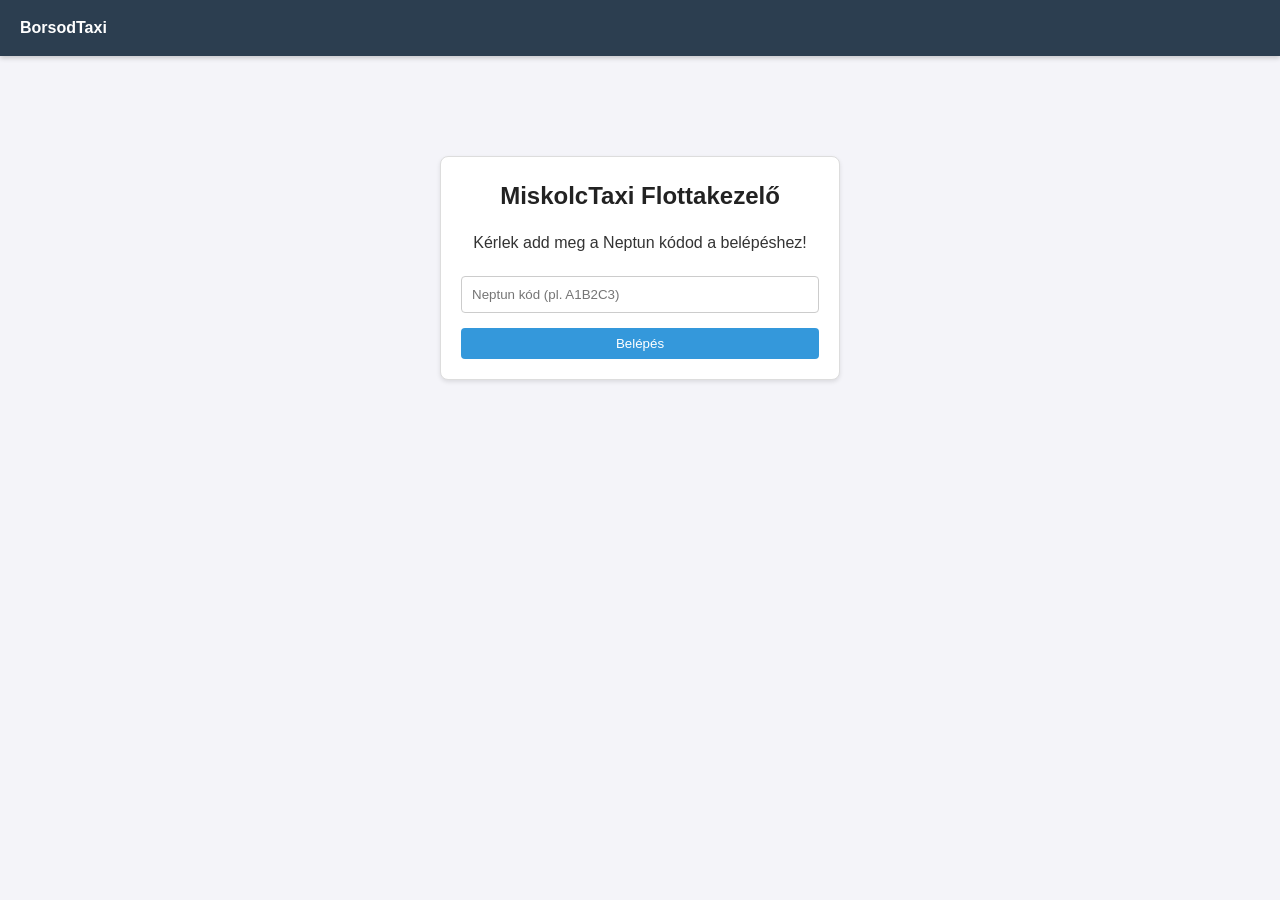
<file: Beadandó_feladat/index.html>
<!DOCTYPE html>
<html lang="hu">
<head>
    <meta charset="UTF-8">
    <title>MiskolcTaxi - Belépés</title>
    <link rel="stylesheet" href="style.css">
</head>
<body>
    <div class="container">
        <div class="card" style="max-width: 400px; margin: 50px auto; text-align: center;">
            <h2>MiskolcTaxi Flottakezelő</h2>
            <p style="margin-bottom: 20px;">Kérlek add meg a Neptun kódod a belépéshez!</p>
            <div class="form-group">
                <input type="text" id="neptun-input" placeholder="Neptun kód (pl. A1B2C3)" maxlength="6">
            </div>
            <button id="login-btn" class="btn" style="width: 100%;">Belépés</button>
        </div>
    </div>

    <script src="app.js"></script>
    <script>
        if(getNeptun()) window.location.href = "autok.html";

        // Belépés gomb eseménykezelője
        document.getElementById("login-btn").addEventListener("click", function() {
            const code = document.getElementById('neptun-input').value.trim();
            if (!code || code.length < 6) {
                alert('Érvénytelen Neptun kód! (Legalább 6 karakternek kell lennie)');
                return;
            }
            setNeptun(code);
            window.location.href = 'autok.html';
        }); 
    </script>
</body>
</html>
</file>
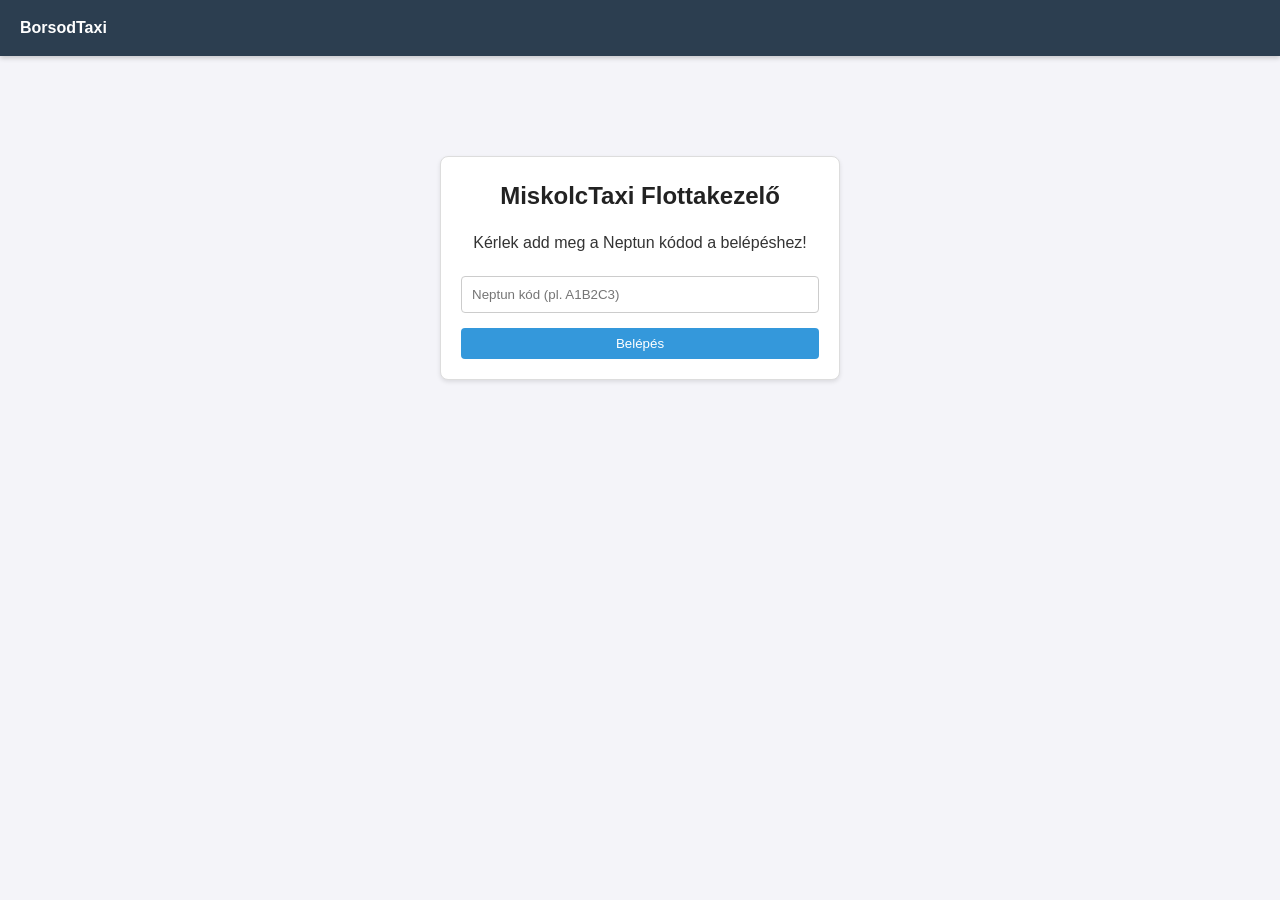
<file: Beadandó_feladat/auto.html>
<!DOCTYPE html>
<html lang="hu">
<head>
    <meta charset="UTF-8">
    <title>MiskolcTaxi - Autó Részletei</title>
    <link rel="stylesheet" href="style.css">
</head>
<body>
    <div class="container">
        <div id="car-detail" class="card">
            <h2 id="car-title">Betöltés...</h2>
            <div id="car-info"></div>
            <div style="margin-top: 20px;">
                <a id="edit-link" href="#" class="btn">Szerkesztés</a>
                <button id="delete-btn" class="btn btn-danger">Törlés</button>
            </div>
        </div>
    </div>

    <script src="app.js"></script>
    <script>
        const neptun = getNeptun();
        if (!neptun) window.location.href = 'index.html';

        
        const urlParams = new URLSearchParams(window.location.search);
        const id = urlParams.get('id');

        if (!id) window.location.href = 'autok.html';

        // Betöltjük az autó adatait az oldalra
        getCarDetails(neptun, id).then(car => {
            document.getElementById('car-title').textContent = `${car.brand} ${car.model} (#${car.id})`;
            
            document.getElementById('car-info').innerHTML = `
                <p><strong>Tulajdonos:</strong> ${car.owner}</p>
                <p><strong>Üzembe helyezés:</strong> ${car.dayOfCommission}</p>
                <p><strong>Elektromos:</strong> ${car.electric ? 'Igen' : 'Nem'}</p>
                <p><strong>Fogyasztás:</strong> ${car.electric ? '0' : car.fuelUse} L/100km</p>
            `;

            // Szerkesztés és törlés gombjai
            document.getElementById('edit-link').href = `szerk-auto.html?id=${car.id}`;
            
            document.getElementById('delete-btn').addEventListener('click', () => {
                if(confirm('Biztosan törölni szeretnéd ezt az autót?')) {
                    deleteCar(neptun, id).then(() => {
                        alert('Sikeres törlés!');
                        window.location.href = 'autok.html';
                    }).catch(err => alert('Hiba a törlés során!'));
                }
            });
        }).catch(err => {
            alert('Hiba történt az adatok betöltésekor!');
            window.location.href = 'autok.html';
        });
    </script>
</body>
</html>
</file>
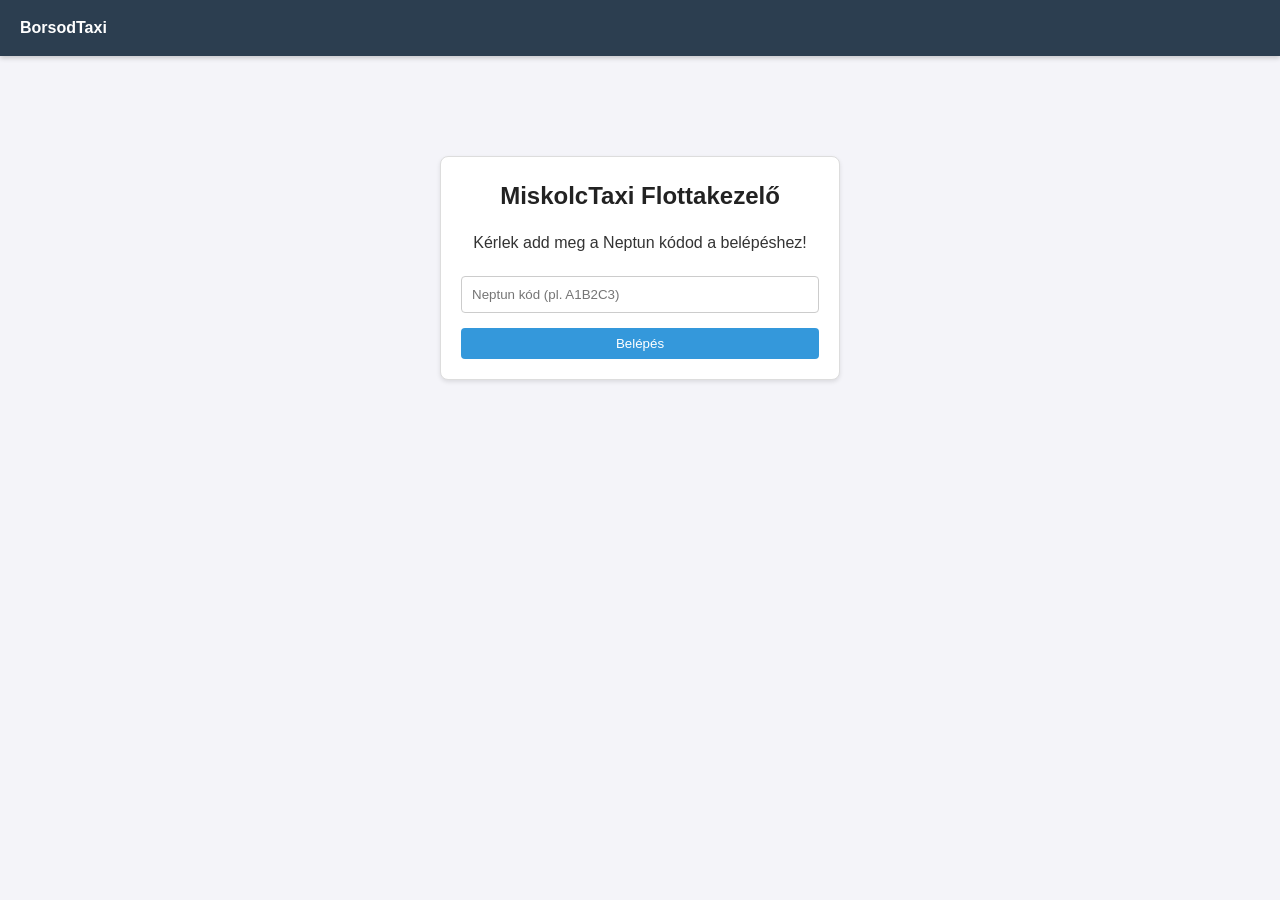
<file: Beadandó_feladat/autok.html>
<!DOCTYPE html>
<html lang="hu">
<head>
    <meta charset="UTF-8">
    <title>MiskolcTaxi - Autók Listája</title>
    <link rel="stylesheet" href="style.css">
</head>
<body>
    <div class="container">
        <h2>Meglévő járművek</h2>
        <div id="cars-list"></div>
    </div>

    <script src="app.js"></script>
    <script>
        const neptun = getNeptun();
        if (!neptun) window.location.href = 'index.html';

        //az oldal autónak leírása, márka, km, stb
        getCars(neptun).then(cars => {
            const list = document.getElementById('cars-list');
            list.innerHTML = ''; 

            cars.forEach(car => {
                const card = document.createElement('div');
                card.className = 'card';
                
                const title = document.createElement('h3');
                title.textContent = `${car.brand} ${car.model}`;
                card.appendChild(title);

                const owner = document.createElement('p');
                owner.innerHTML = `<strong>Tulajdonos:</strong> ${car.owner}`;
                card.appendChild(owner);

                const btnContainer = document.createElement('div');
                btnContainer.style.marginTop = '15px';

                const detailsBtn = document.createElement('a');
                detailsBtn.href = `auto.html?id=${car.id}`;
                detailsBtn.className = 'btn';
                detailsBtn.textContent = 'Részletek';
                btnContainer.appendChild(detailsBtn);

                card.appendChild(btnContainer);
                list.appendChild(card);
            });
        }).catch(err => {
            alert('Hiba történt az autók betöltésekor váratlan szerverhiba miatt!');
        });
    </script>
</body>
</html>
</file>
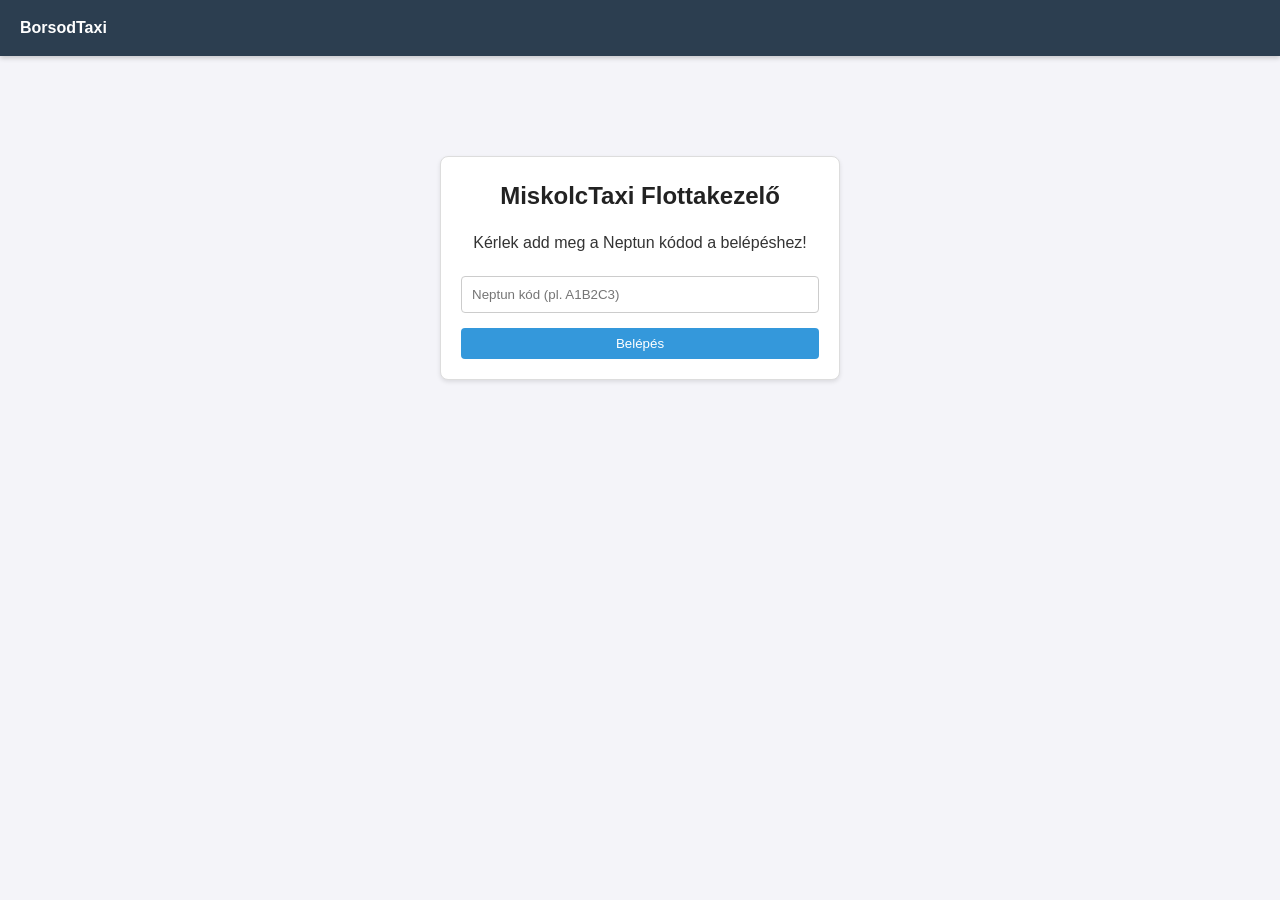
<file: Beadandó_feladat/szerk-auto.html>
<!DOCTYPE html>
<html lang="hu">
<head>
    <meta charset="UTF-8">
    <title>BorsodTaxi - Szerkesztés</title>
    <link rel="stylesheet" href="style.css">
</head>
<body>
    <div class="container">
        <div class="card">
            <h2>Autó szerkesztése</h2>
            <form id="car-form">
                <div class="form-group">
                    <label>Márka</label>
                    <select id="brand"></select>
                </div>
                <div class="form-group">
                    <label>Modell</label>
                    <input type="text" id="model" required>
                </div>
                <div class="form-group">
                    <label>Tulajdonos</label>
                    <input type="text" id="owner" required>
                </div>
                <div class="form-group">
                    <label>Üzembe helyezés</label>
                    <input type="date" id="dayOfCommission" required>
                </div>
                <div class="form-group">
                    <label>Elektromos?</label>
                    <input type="checkbox" id="electric">
                </div>
                <div class="form-group">
                    <label>Fogyasztás (L/100km)</label>
                    <input type="number" id="fuelUse" step="0.1" min="0">
                </div>
                <a id="cancel-btn" href="autok.html" class="btn btn-danger">Mégse</a>
                <button type="submit" class="btn">Módosítás</button>
            </form>
        </div>
    </div>

    <script src="app.js"></script>
    <script>
        const neptun = getNeptun();
        if (!neptun) window.location.href = 'index.html';

        const urlParams = new URLSearchParams(window.location.search);
        const id = urlParams.get('id');
        if (!id) window.location.href = 'autok.html';

        document.getElementById('cancel-btn').href = `auto.html?id=${id}`;
        fillBrandSelect('brand');

        const ma = new Date().toISOString().split('T')[0];
        document.getElementById('dayOfCommission').max = ma;

        getCarDetails(neptun, id).then(car => {
            document.getElementById('brand').value = car.brand;
            document.getElementById('model').value = car.model;
            document.getElementById('owner').value = car.owner;
            document.getElementById('dayOfCommission').value = car.dayOfCommission;
            document.getElementById('electric').checked = car.electric;
            document.getElementById('fuelUse').value = car.electric ? '' : car.fuelUse;
            document.getElementById('fuelUse').disabled = car.electric;
        }).catch(err => {
            alert('Hiba az adatok betöltésekor!');
            window.location.href = 'autok.html';
        });

        document.getElementById('electric').addEventListener('change', function() {
            document.getElementById('fuelUse').disabled = this.checked;
            if (this.checked) document.getElementById('fuelUse').value = '';
        });

        document.getElementById('car-form').addEventListener('submit', function(e) {
            e.preventDefault();

            const owner = document.getElementById('owner').value.trim();
            const electric = document.getElementById('electric').checked;
            const fuelUse = parseFloat(document.getElementById('fuelUse').value);
            const valasztottDatum = document.getElementById('dayOfCommission').value;

            if (valasztottDatum > ma) {
                alert('Az üzembe helyezés dátuma nem lehet jövőbeli!');
                return;
            }

            if (!owner.includes(' ')) {
                alert('A tulajdonos névnek legalább egy szóközt kell tartalmaznia!');
                return;
            }

            if (!electric && (isNaN(fuelUse) || fuelUse <= 0)) {
                alert('Nem elektromos autónál a fogyasztásnak nagyobbnak kell lennie 0-nál!');
                return;
            }

            const carData = {
                id: parseInt(id),
                brand: document.getElementById('brand').value,
                model: document.getElementById('model').value.trim(),
                owner: owner,
                dayOfCommission: valasztottDatum,
                electric: electric,
                fuelUse: electric ? 0 : fuelUse
            };

            updateCar(neptun, carData).then(() => {
                alert('Autó sikeresen módosítva!');
                window.location.href = `auto.html?id=${id}`;
            }).catch(err => alert('Hiba a módosítás során: ' + err.message));
        });
    </script>
</body>
</html>
</file>
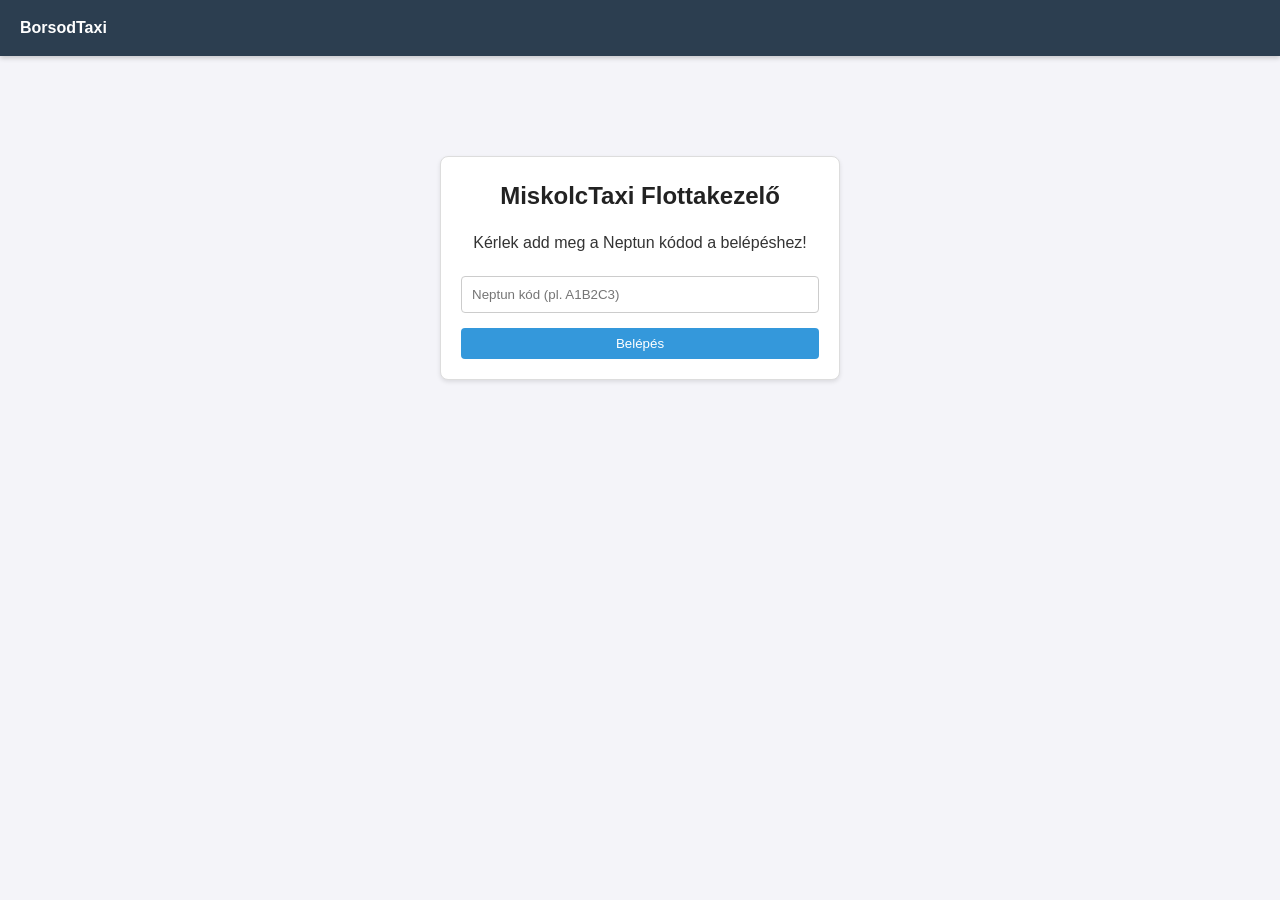
<file: Beadandó_feladat/uj-auto.html>
<!DOCTYPE html>
<html lang="hu">
<head>
    <meta charset="UTF-8">
    <title>MiskolcTaxi - Új autó</title>
    <link rel="stylesheet" href="style.css">
</head>
<body>
    <div class="container">
        <div class="card">
            <h2>Új autó hozzáadása</h2>
            <form id="car-form">
                <div class="form-group">
                    <label>Márka</label>
                    <select id="brand"></select>
                </div>
                <div class="form-group">
                    <label>Modell</label>
                    <input type="text" id="model" required>
                </div>
                <div class="form-group">
                    <label>Tulajdonos</label>
                    <input type="text" id="owner" required>
                </div>
                <div class="form-group">
                    <label>Üzembe helyezés</label>
                    <input type="date" id="dayOfCommission" required>
                </div>
                <div class="form-group">
                    <label>Elektromos?</label>
                    <input type="checkbox" id="electric">
                </div>
                <div class="form-group">
                    <label>Fogyasztás (L/100km)</label>
                    <input type="number" id="fuelUse" step="0.1" min="0">
                </div>
                <button type="submit" class="btn">Mentés</button>
            </form>
        </div>
    </div>

    <script src="app.js"></script>
    <script>
        const neptun = getNeptun();
        if (!neptun) window.location.href = 'index.html';

        fillBrandSelect('brand');

        // Az üzembe helyezés dátumának maximuma legyen a mai nap
        const ma = new Date().toISOString().split('T')[0];
        document.getElementById('dayOfCommission').max = ma;

        // Ha elektromos autó, tiltsuk a fogyasztás megadását
        document.getElementById('electric').addEventListener('change', function() {
            document.getElementById('fuelUse').disabled = this.checked;
            if (this.checked) document.getElementById('fuelUse').value = '';
        });

        // Form kezelése
        document.getElementById('car-form').addEventListener('submit', function(e) {
            e.preventDefault();

            const owner = document.getElementById('owner').value.trim();
            const electric = document.getElementById('electric').checked;
            const fuelUse = parseFloat(document.getElementById('fuelUse').value);
            const valasztottDatum = document.getElementById('dayOfCommission').value;
            
            if (valasztottDatum > ma) {
                alert('Az üzembe helyezés dátuma nem lehet jövőbeli!');
                return;
            }

            if (!owner.includes(' ')) {
                alert('A tulajdonos névnek legalább egy szóközt kell tartalmaznia!');
                return;
            }

            if (!electric && (isNaN(fuelUse) || fuelUse <= 0)) {
                alert('Nem elektromos autónál a fogyasztásnak nagyobbnak kell lennie 0-nál!');
                return;
            }

            // Adatok összeállítása
            const carData = {
                brand: document.getElementById('brand').value,
                model: document.getElementById('model').value.trim(),
                owner: owner,
                dayOfCommission: valasztottDatum,
                electric: electric,
                fuelUse: electric ? 0 : fuelUse
            };

            createCar(neptun, carData).then(() => {
                alert('Autó sikeresen létrehozva!');
                window.location.href = 'autok.html';
            }).catch(err => {
                alert('Hiba a mentés során: ' + err.message);
            });
        });
    </script>
</body>
</html>
</file>
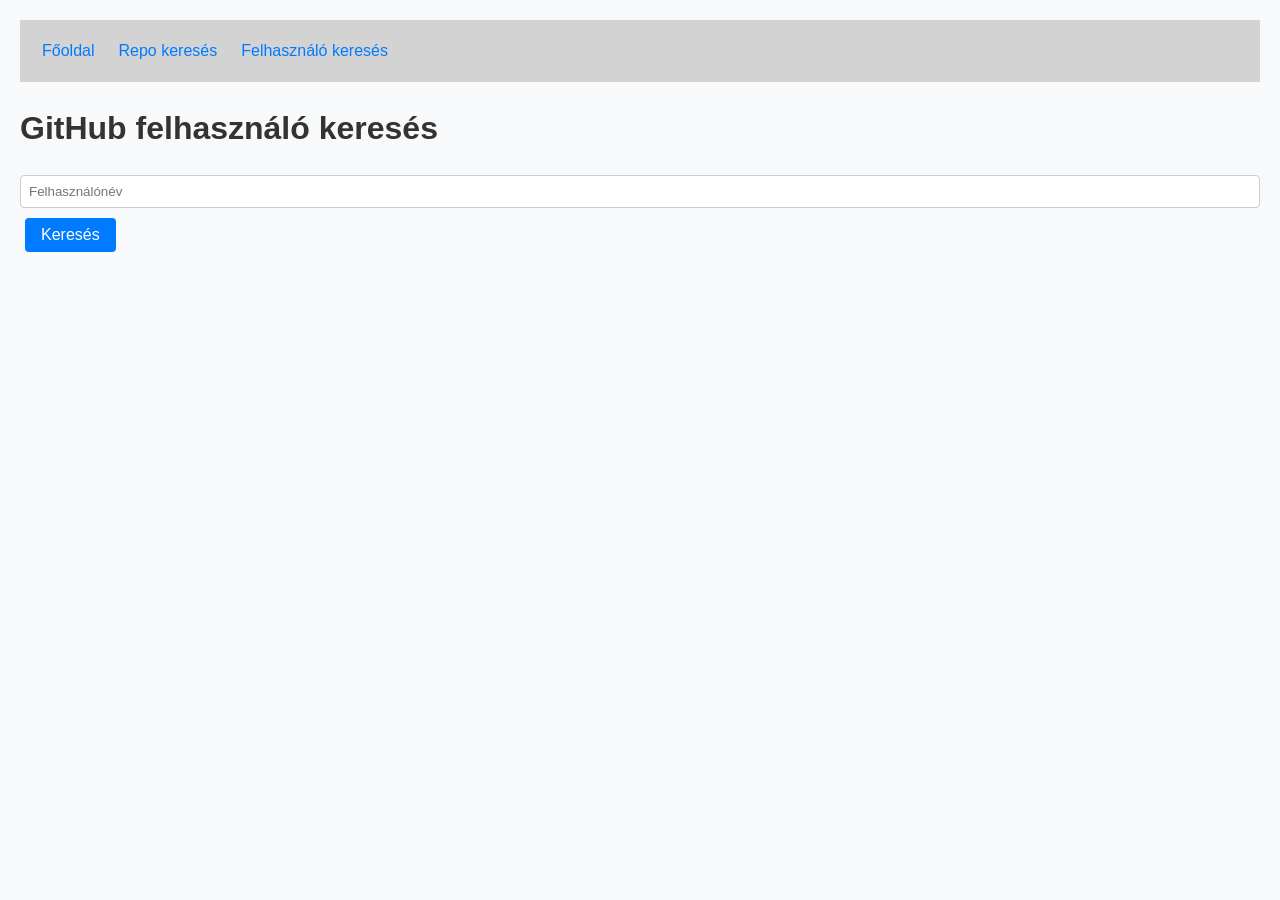
<file: gihub API/repo-search.html>
<!DOCTYPE html>
<html lang="hu">
<head>
    <meta charset="UTF-8">
    <meta name="viewport" content="width=device-width, initial-scale=1.0">
    <title>Git App - Felhasználó kereső</title>
    <link rel="stylesheet" href="style.css">
</head>
<body>

    <!-- A navbar.html dinamikusan töltődik be -->

    <h1>GitHub felhasználó keresés</h1>

    <input type="text" id="user-search-input" placeholder="Felhasználónév">
    <button class="btn btn-primary" id="search-btn">Keresés</button>

    <div id="result"></div>

    <script src="app.js"></script>
    <script>
        async function loadUsers(searchText) {
            if (!searchText.trim()) {
                alert('A keresési mező nem lehet üres!');
                return;
            }

            try {
                const res = await fetch('https://api.github.com/search/users?q='
                    + encodeURIComponent(searchText), {
                        headers: {
                            'Authorization': 'Bearer ' + GH_ACCESS_TOKEN
                        }
                    });

                if (!res.ok) {
                    throw Error('Hibás válasz, státuszkód:' + res.status);
                }

                const data = await res.json();

                const resultDiv = document.querySelector('#result');
                resultDiv.innerHTML = '';

                for (const user of data.items) {
                    const userHtml = `
                        <div class="card">
                            <img src="${user.avatar_url}" alt="avatar" width="50">
                            <p>${user.login}</p>
                        </div>
                    `;
                    resultDiv.innerHTML += userHtml;
                }
            } catch (err) {
                console.error(err);
                alert('Hiba történt a keresés során.');
            }
        }

        const searchBtn = document.querySelector('#search-btn');
        searchBtn.addEventListener('click', () => {
            const inputElem = document.querySelector('#user-search-input');
            const searchText = inputElem.value;

            loadUsers(searchText);
        });
    </script>
</body>
</html>
</file>
<file: Beadandó_feladat/style.css>
* { box-sizing: border-box; margin: 0; padding: 0; }
body { font-family: 'Segoe UI', sans-serif; background-color: #f4f4f9; color: #333; line-height: 1.6; padding-bottom: 40px; }
h1, h2, h3 { margin-bottom: 15px; color: #222; }
.container { max-width: 900px; margin: 0 auto; padding: 20px; }
.navbar { background-color: #2c3e50; padding: 15px 20px; display: flex; justify-content: space-between; align-items: center; color: white; margin-bottom: 30px; box-shadow: 0 2px 5px rgba(0,0,0,0.2); }
.navbar a { color: white; text-decoration: none; font-weight: bold; margin-right: 15px; }
.navbar a:hover { text-decoration: underline; }
.hidden { display: none !important; }
#cars-list { display: grid; grid-template-columns: repeat(auto-fill, minmax(280px, 1fr)); gap: 20px; }
.card { background: white; padding: 20px; border-radius: 8px; border: 1px solid #ddd; box-shadow: 0 2px 4px rgba(0,0,0,0.1); }
.btn { display: inline-block; padding: 8px 16px; background-color: #3498db; color: white; text-decoration: none; border: none; border-radius: 4px; cursor: pointer; text-align: center; }
.btn:hover { background-color: #2980b9; }
.btn-danger { background-color: #e74c3c; }
.btn-danger:hover { background-color: #c0392b; }
.form-group { margin-bottom: 15px; }
.form-group label { display: block; font-weight: bold; margin-bottom: 5px; }
input[type="text"], input[type="number"], input[type="date"], select { width: 100%; padding: 10px; border: 1px solid #ccc; border-radius: 4px; }
input[type="checkbox"] { width: auto; transform: scale(1.2); cursor: pointer; }
</file>
<file: gihub API/style.css>
/* === General Styles === */
* {
    box-sizing: border-box;
    font-family: Arial, sans-serif;
}

/* === Typography === */
body {
    font-size: 16px;
    line-height: 1.6;
    color: #333;
    background-color: #f8f9fa;
    margin: 20px;
}

h1,
h2,
h3,
h4,
h5,
h6 {
    margin-bottom: 0.5em;
}

p {
    margin-bottom: 1em;
}

a {
    color: #007bff;
    text-decoration: none;
}

a:hover {
    text-decoration: underline;
}

/* === Navigation === */
.navbar {
    background-color: lightgrey;
    padding: 10px;
    display: flex;
    justify-content: flex-start;
    align-items: center;
}

.navbar a {
    padding: 8px 12px;
}

.navbar a:hover {
    background-color: rgba(255, 255, 255, 0.2);
    border-radius: 4px;
}

/* === Buttons === */
.btn {
    display: inline-block;
    padding: 8px 16px;
    margin: 5px;
    font-size: 16px;
    text-align: center;
    border: none;
    cursor: pointer;
    border-radius: 4px;
}

.btn-primary {
    background-color: #007bff;
    color: white;
}

.btn-secondary {
    background-color: #6c757d;
    color: white;
}

.btn-danger {
    background-color: #dc3545;
    color: white;
}

.btn:hover {
    opacity: 0.8;
}

/* === Forms === */
input,
textarea,
select {
    width: 100%;
    padding: 8px;
    margin: 5px 0;
    border: 1px solid #ccc;
    border-radius: 4px;
}

input:focus,
textarea:focus,
select:focus {
    border-color: #007bff;
    outline: none;
}

/* === Grid System === */
.container {
    width: 90%;
    max-width: 1200px;
    margin: 0 auto;
}

.row {
    display: flex;
    flex-wrap: wrap;
    margin: -10px;
}

.col {
    flex: 1;
    padding: 10px;
}

.col-2 {
    flex: 2;
}

.col-3 {
    flex: 3;
}

.col-4 {
    flex: 4;
}

/* === Card === */
.card {
    background: white;
    padding: 15px;
    border-radius: 5px;
    box-shadow: 0 2px 4px rgba(0, 0, 0, 0.1);
    margin-bottom: 15px;
}

/* === Footer === */
.footer {
    background: #333;
    color: white;
    text-align: center;
    padding: 10px;
    margin-top: 20px;
}
</file>
